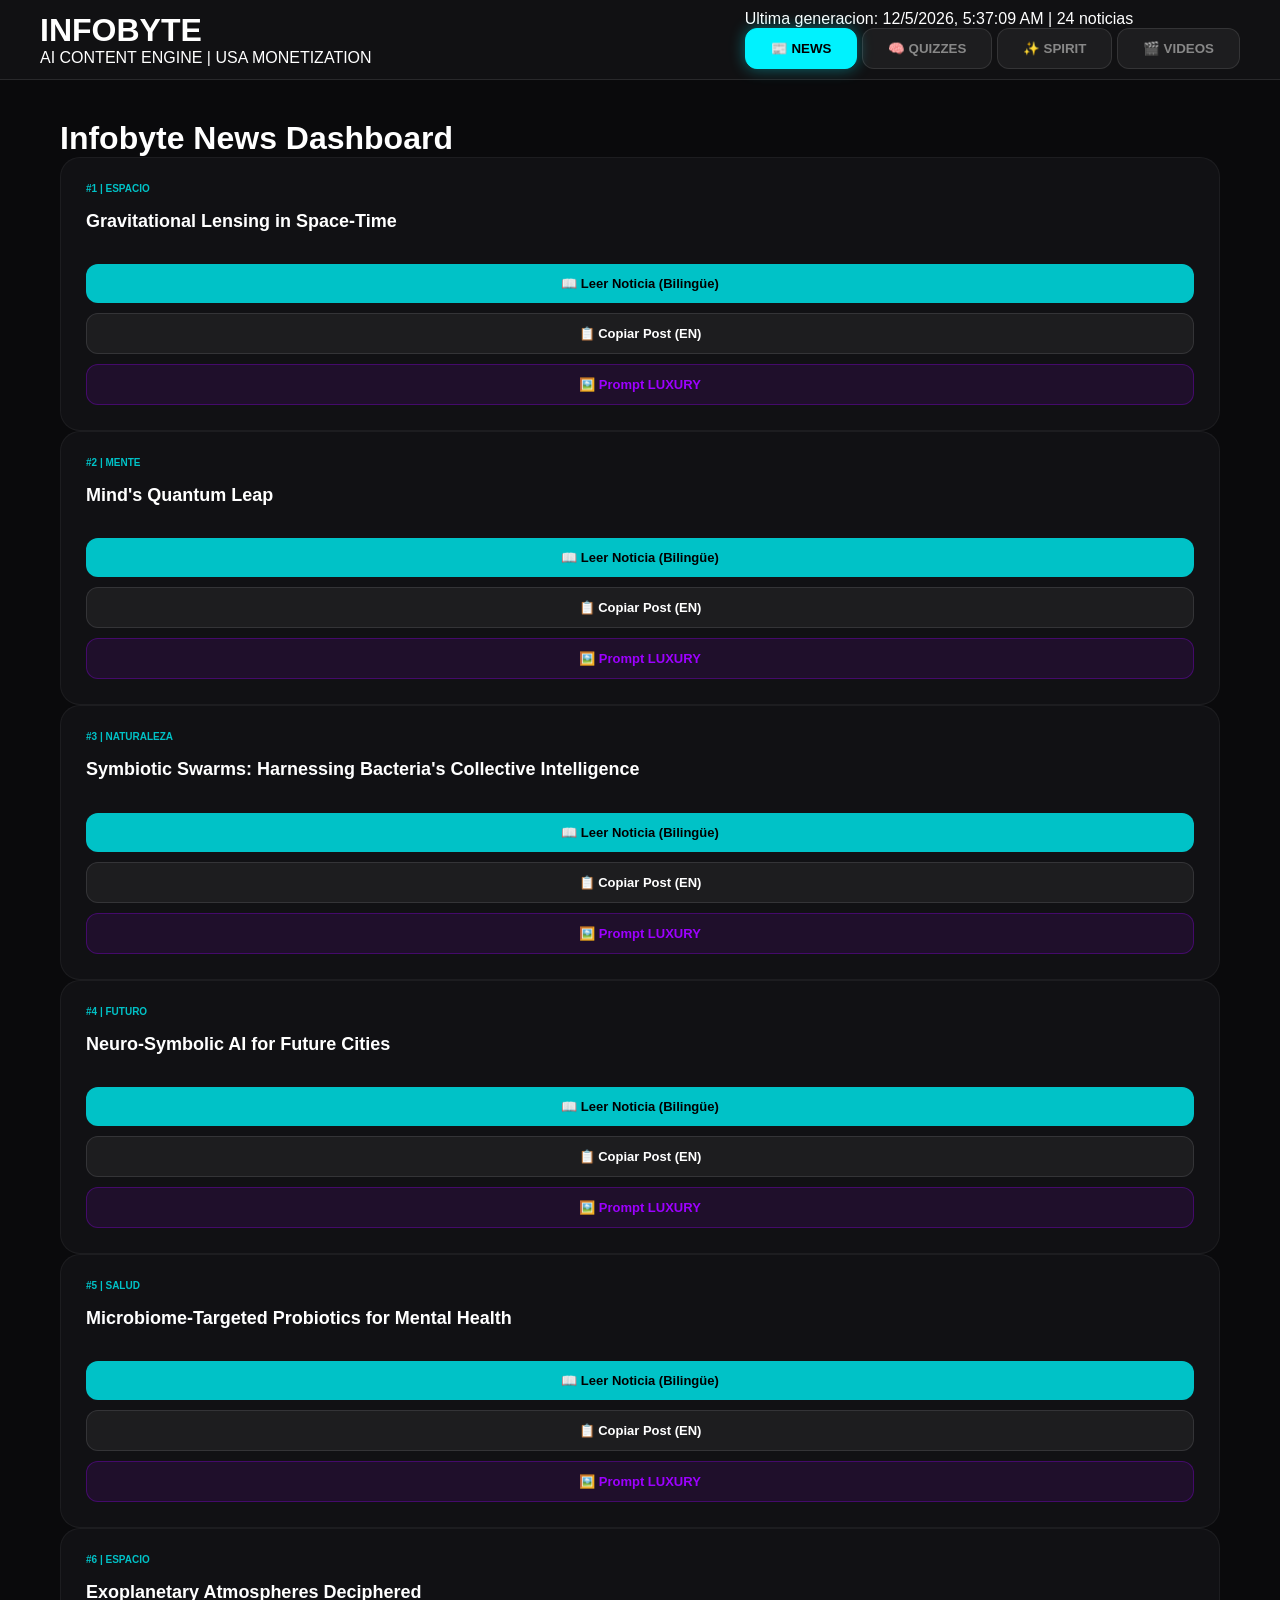
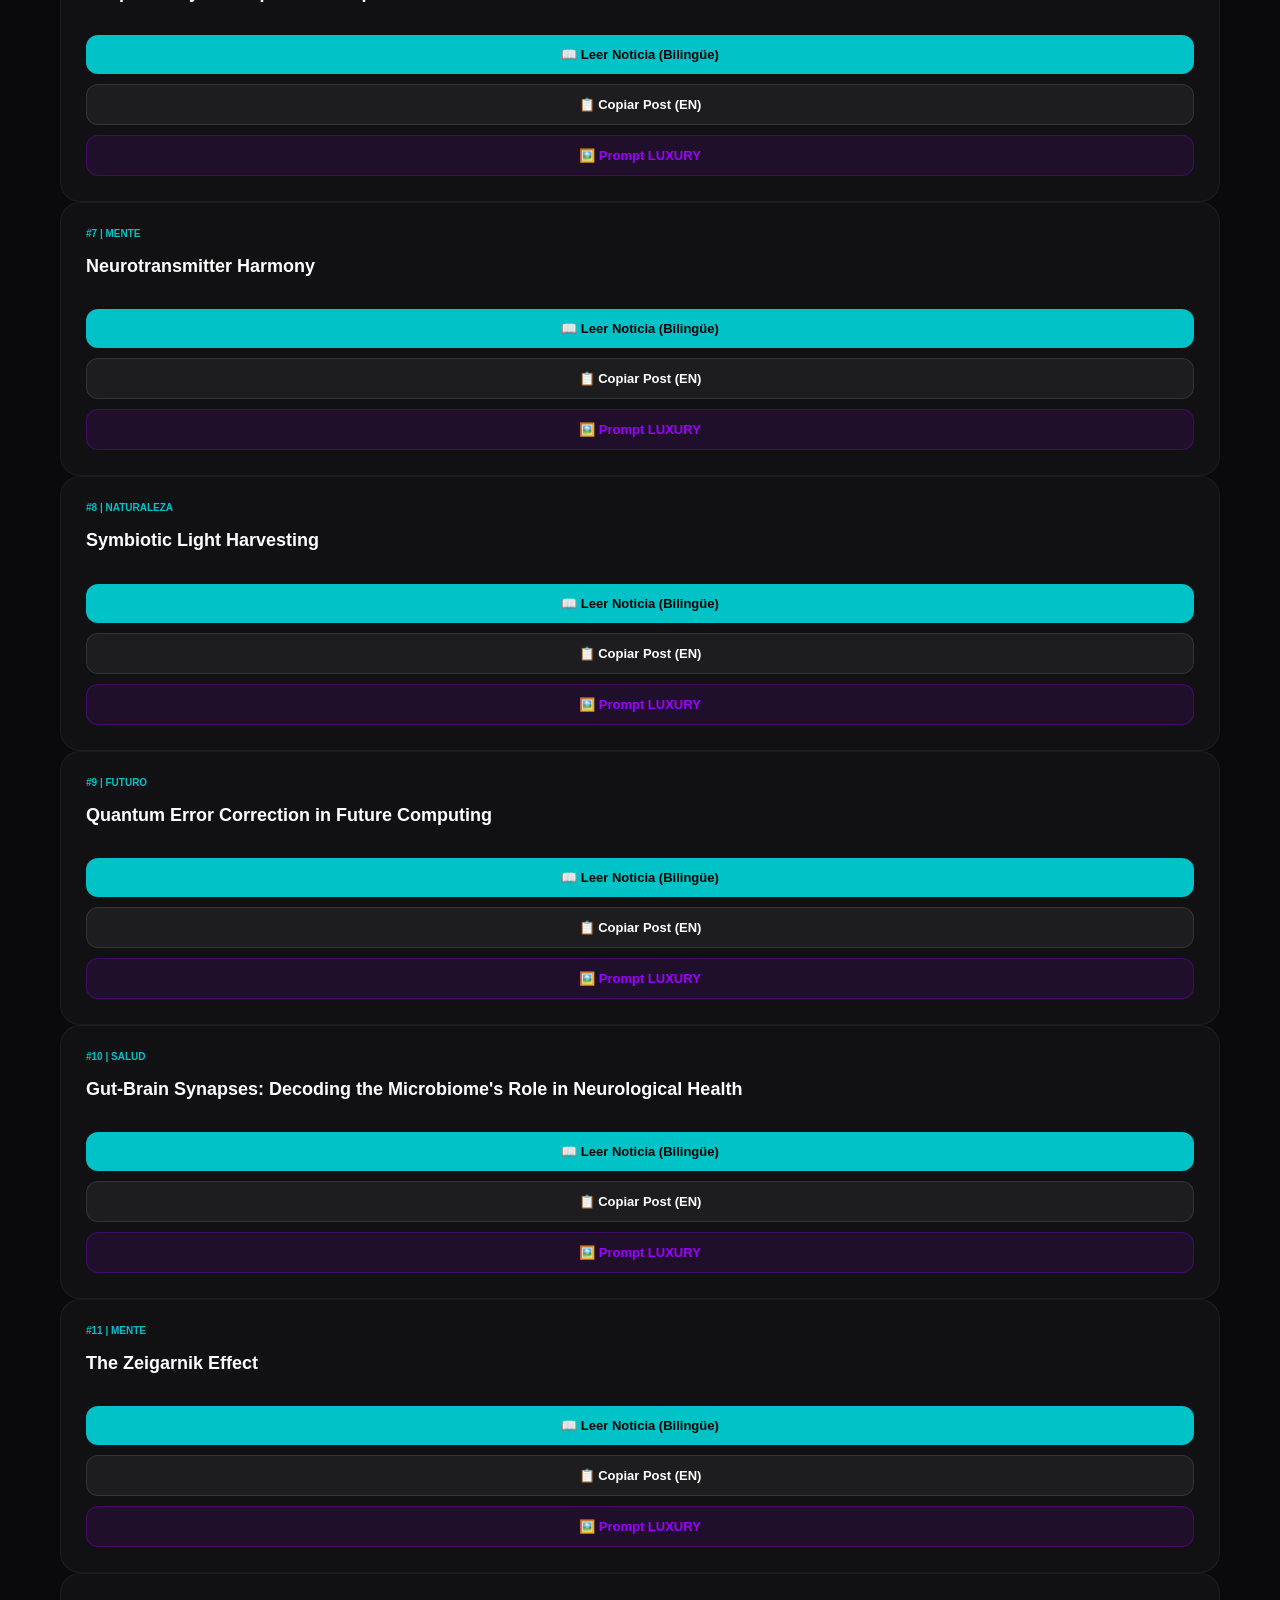
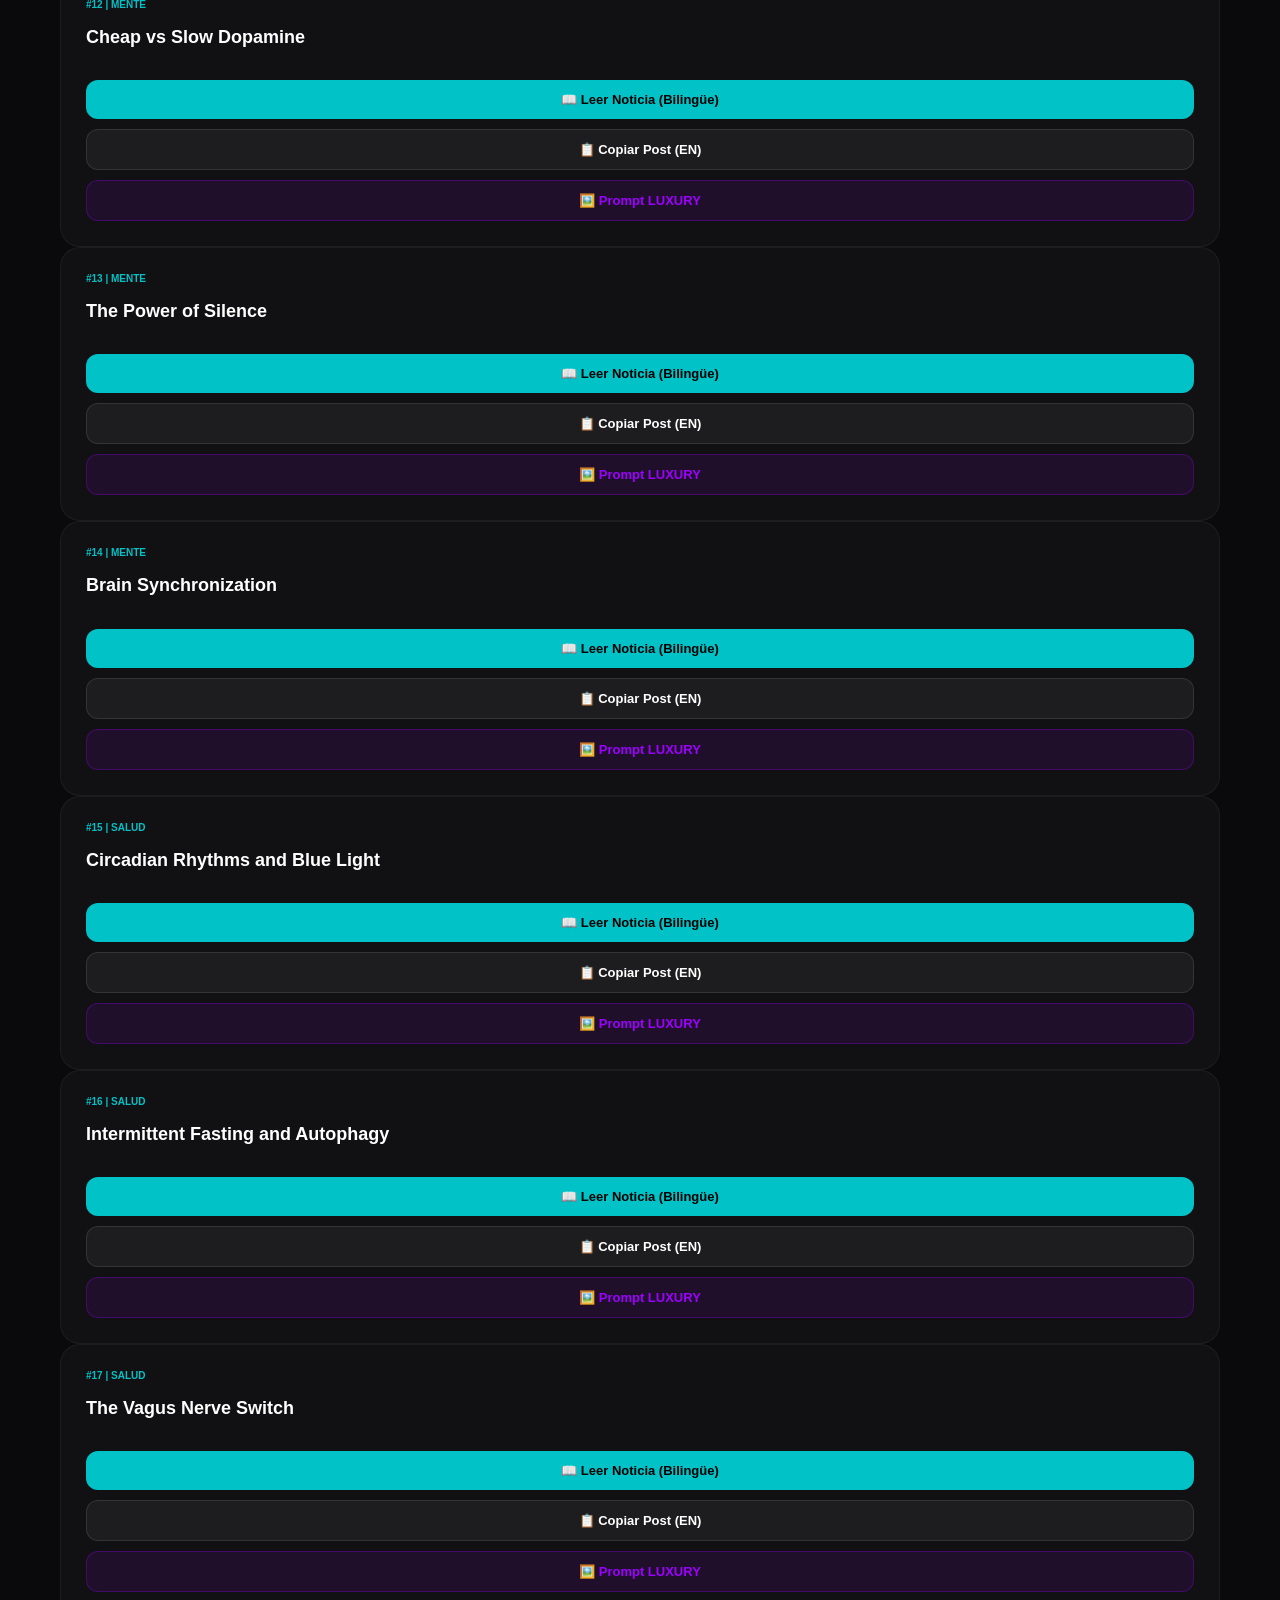
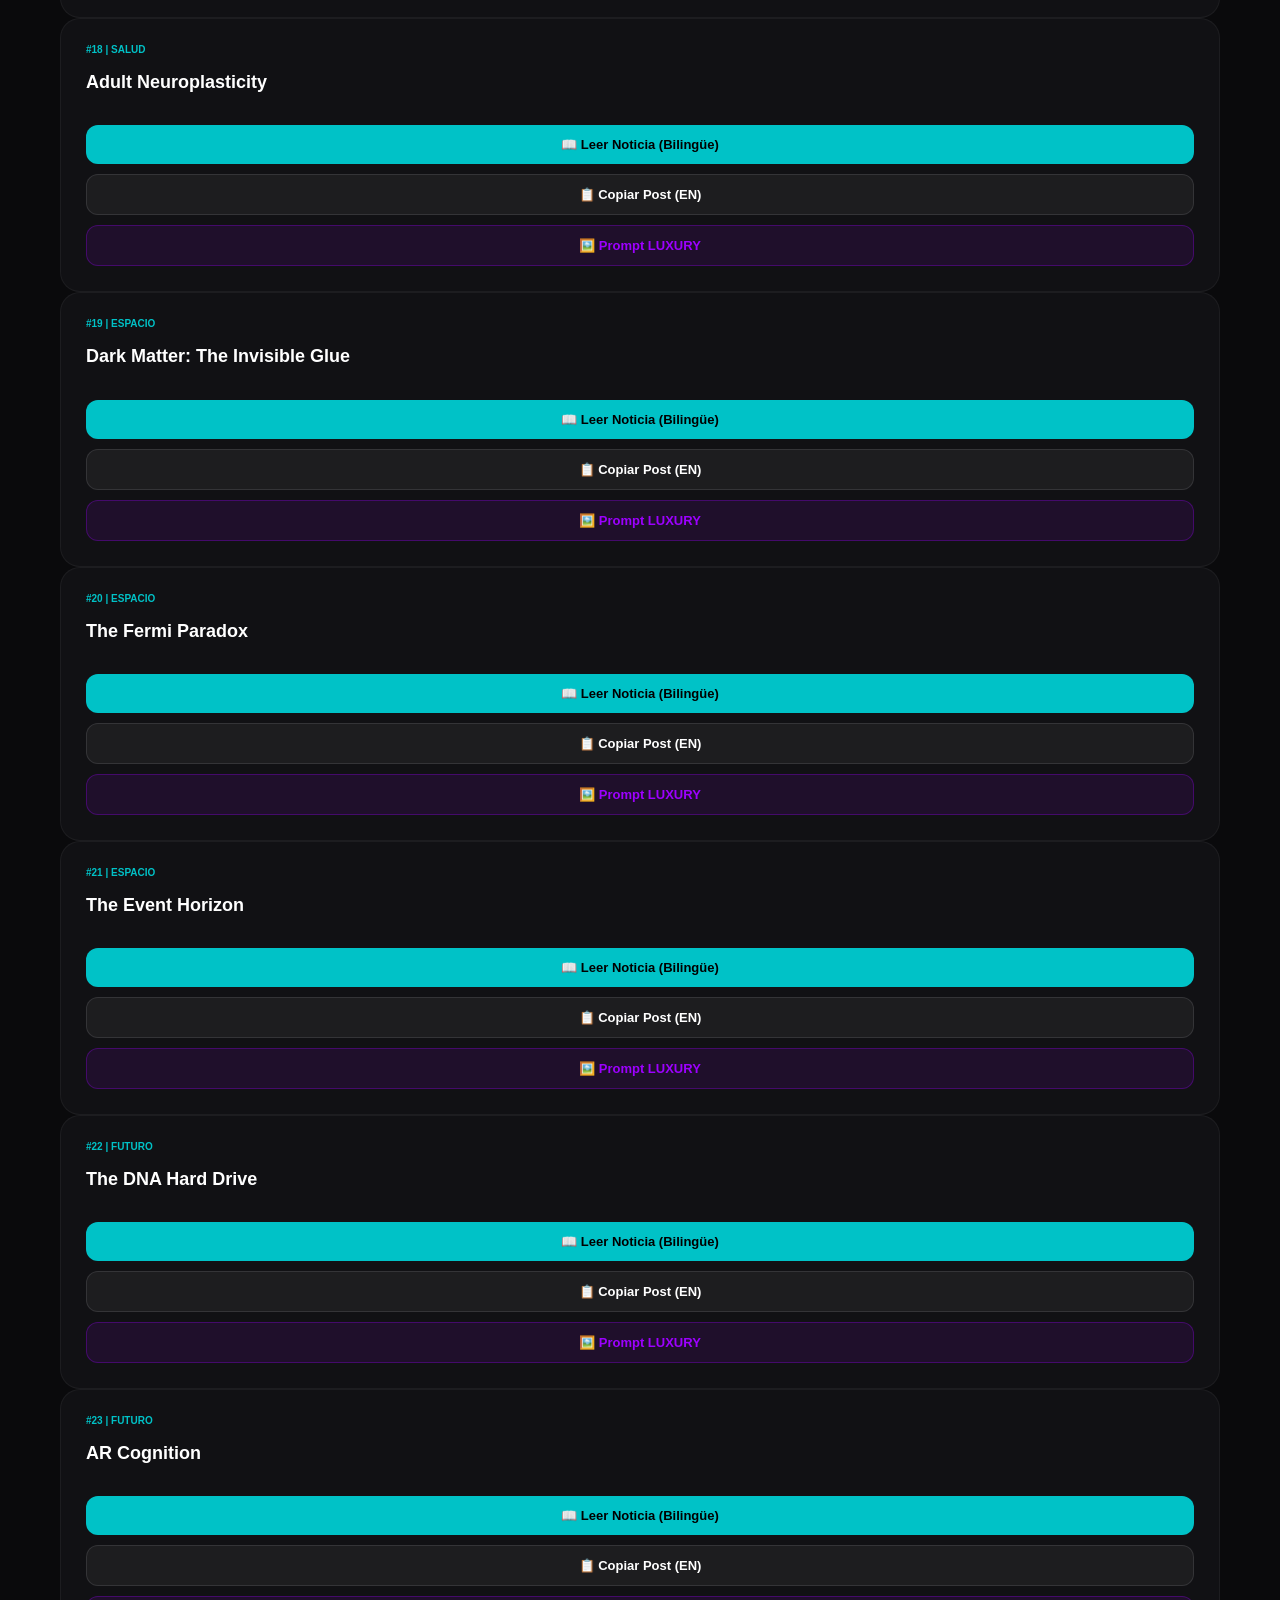
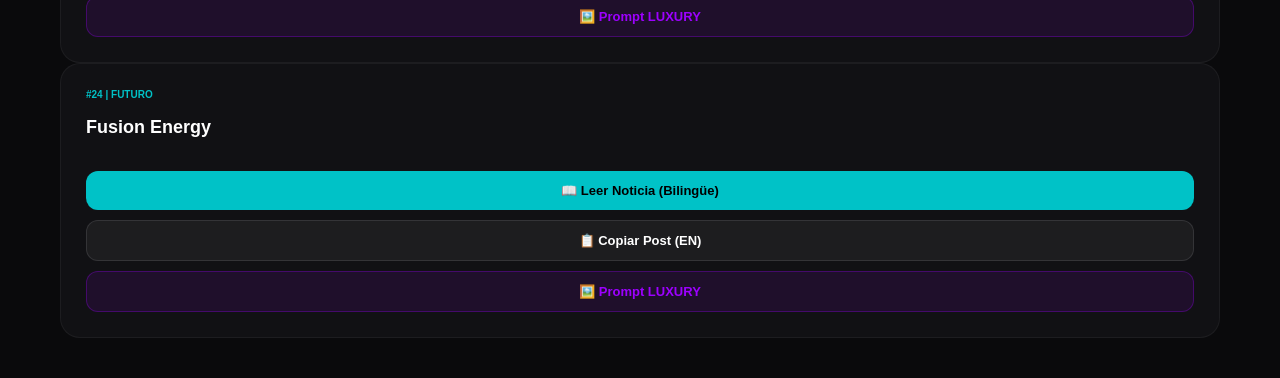
<file: index.html>
<!DOCTYPE html>
<html lang="es">
<head>
    <meta charset="UTF-8">
    <meta name="viewport" content="width=device-width, initial-scale=1.0">
    <title>INFOBYTE - Master Editorial Hub</title>
    <link rel="stylesheet" href="style.css">
    <link href="https://fonts.googleapis.com/css2?family=Orbitron:wght@400;700&family=Roboto:wght@300;400;700&display=swap" rel="stylesheet">
</head>
<body>

    <header class="main-header">
        <div class="logo-area">
            <h1 class="glitch" data-text="INFOBYTE">INFOBYTE</h1>
            <p class="subtitle">AI CONTENT ENGINE | USA MONETIZATION</p>
        </div>
        <div class="status-bar">
            <span id="timestamp">🕒 Cargando...</span>
            <div class="header-buttons">
                <button id="tabNews" class="tab-btn active" onclick="switchTab('news')">📰 NEWS</button>
                <button id="tabQuizzes" class="tab-btn" onclick="switchTab('quizzes')">🧠 QUIZZES</button>
                <button id="tabPhrases" class="tab-btn" onclick="switchTab('phrases')">✨ SPIRIT</button>
                <button id="tabVideos" class="tab-btn" onclick="switchTab('videos')">🎬 VIDEOS</button>
            </div>
        </div>
    </header>

    <main class="container">
        <h2 class="section-title">Infobyte News Dashboard</h2>
        <div id="newsGrid" class="news-grid">
            <!-- Cargado dinámicamente -->
        </div>
    </main>

    <!-- Modal para lectura profunda -->
    <div id="modalOverlay" class="modal-overlay" onclick="closeModal()">
        <div class="modal-content" onclick="event.stopPropagation()">
            <div class="modal-header">
                <span id="modalCategory" class="category-tag">Category</span>
                <button class="close-btn" onclick="closeModal()">&times;</button>
            </div>
            <h2 id="modalTitle">Título de la Noticia</h2>
            <div id="modalBody" class="modal-body">
                <!-- Contenido -->
            </div>
        </div>
    </div>

    <!-- Notificaciones Toast -->
    <div id="toast" class="toast">Mensaje de sistema</div>

    <script src="script.js"></script>
</body>
</html>
</file>
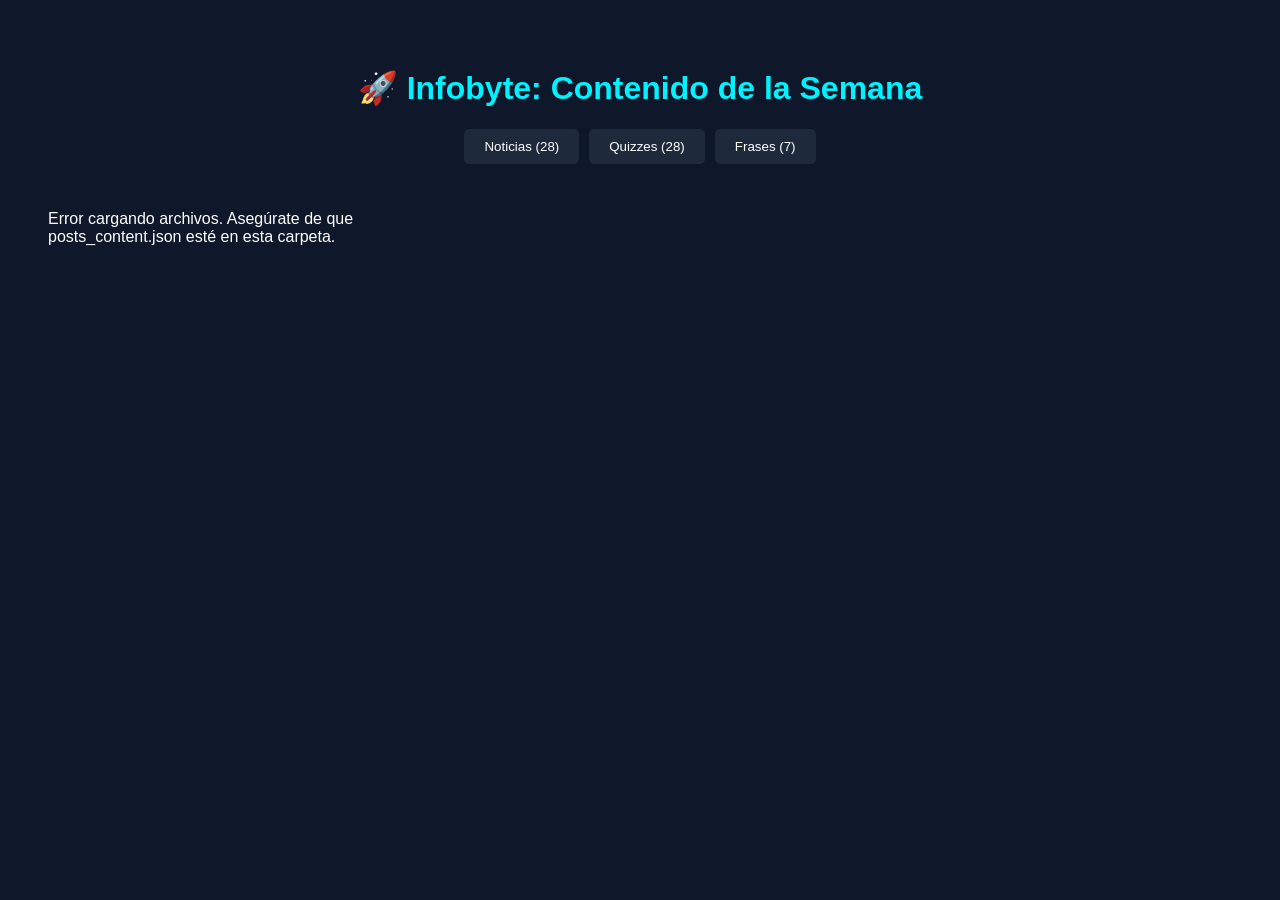
<file: VISTA_PREVIA_LOCAL.html>
<!DOCTYPE html>
<html lang="es">
<head>
    <meta charset="UTF-8">
    <title>Infobyte - Vista Previa Local</title>
    <style>
        body { font-family: 'Segoe UI', Tahoma, Geneva, Verdana, sans-serif; background: #0f172a; color: white; padding: 40px; }
        .container { max-width: 1200px; margin: auto; }
        h1 { color: #00f2fe; text-align: center; }
        .tabs { display: flex; gap: 10px; margin-bottom: 30px; justify-content: center; }
        .tab-btn { padding: 10px 20px; background: #1e293b; border: none; color: white; cursor: pointer; border-radius: 5px; }
        .tab-btn.active { background: #00f2fe; color: #0f172a; font-weight: bold; }
        .grid { display: grid; grid-template-columns: repeat(auto-fill, minmax(300px, 1fr)); gap: 20px; }
        .card { background: #1e293b; border-radius: 10px; padding: 20px; border-left: 5px solid #00f2fe; }
        .card h3 { margin-top: 0; color: #00f2fe; }
        .card p { font-size: 0.9em; color: #cbd5e1; line-height: 1.5; }
        .btn-copy { background: #334155; border: none; color: white; padding: 8px; width: 100%; margin-top: 10px; cursor: pointer; border-radius: 4px; }
        .btn-copy:hover { background: #475569; }
    </style>
</head>
<body>
    <div class="container">
        <h1>🚀 Infobyte: Contenido de la Semana</h1>
        <div class="tabs">
            <button class="tab-btn active" onclick="show('news')">Noticias (28)</button>
            <button class="tab-btn" onclick="show('quizzes')">Quizzes (28)</button>
            <button class="tab-btn" onclick="show('spirit')">Frases (7)</button>
        </div>
        <div id="content" class="grid"></div>
    </div>

    <script>
        let news = [];
        let quizzes = [];
        let phrases = [];

        async function load() {
            try {
                const r1 = await fetch('posts_content.json');
                const j1 = await r1.json();
                news = j1.posts || [];
                
                const r2 = await fetch('quizzes_content.json');
                const j2 = await r2.json();
                quizzes = j2.quizzes || [];

                const r3 = await fetch('frases_content.json');
                const j3 = await r3.json();
                phrases = j3.phrases || [];

                show('news');
            } catch(e) {
                document.getElementById('content').innerHTML = "<p>Error cargando archivos. Asegúrate de que posts_content.json esté en esta carpeta.</p>";
            }
        }

        function show(type) {
            const container = document.getElementById('content');
            container.innerHTML = '';
            
            document.querySelectorAll('.tab-btn').forEach(b => b.classList.remove('active'));
            event.target.classList.add('active');

            let data = [];
            if(type==='news') data = news;
            if(type==='quizzes') data = quizzes;
            if(type==='spirit') data = phrases;

            data.forEach((item, i) => {
                const div = document.createElement('div');
                div.className = 'card';
                const title = item.title || item.headline || "Contenido #" + (i+1);
                const body = item.postEN || (item.postEN ? item.postEN.body : "Sin texto");
                
                div.innerHTML = `
                    <h3>${title}</h3>
                    <p>${body.substring(0, 200)}...</p>
                    <button class="btn-copy" onclick="copyText('${i}', '${type}')">📋 Copiar Post Completo</button>
                `;
                container.appendChild(div);
            });
        }

        function copyText(idx, type) {
            let data = type==='news' ? news : (type==='quizzes' ? quizzes : phrases);
            let item = data[idx];
            let text = item.postEN;
            if(typeof text === 'object') text = text.post_title + "\n\n" + text.post_body;
            navigator.clipboard.writeText(text);
            alert("¡Copiado!");
        }

        load();
    </script>
</body>
</html>
</file>
<file: style.css>
/* facebook_post_assistant/style.css - Premium Modal Update */
:root {
    --bg-dark: #0a0a0c;
    --card-bg: #111114;
    --accent: #00c2c7;
    --accent-glow: rgba(0, 194, 199, 0.4);
    --text-main: #ffffff;
    --text-dim: #88888b;
}

* { margin:0; padding:0; box-sizing:border-box; }
body { background: var(--bg-dark); font-family: 'Outfit', sans-serif; color: var(--text-main); overflow-x: hidden; }

header { height: 80px; background: rgba(18, 18, 21, 0.95); backdrop-filter: blur(10px); border-bottom: 1px solid rgba(255,255,255,0.1); display: flex; justify-content: space-between; align-items: center; padding: 0 40px; position: sticky; top: 0; z-index: 1000; }
.logo { font-size: 20px; font-weight: 900; letter-spacing: 2px; color: var(--accent); }
.status-badge { background: rgba(0, 255, 0, 0.1); color: #00ff00; padding: 5px 15px; border-radius: 20px; font-size: 11px; text-transform: uppercase; letter-spacing: 1px; }

main { max-width: 1200px; margin: 40px auto; padding: 0 20px; }
.section-header { margin-bottom: 30px; }
.section-title { font-size: 32px; font-weight: 800; }
.grid { display: grid; grid-template-columns: repeat(auto-fill, minmax(350px, 1fr)); gap: 25px; }

.news-card { background: var(--card-bg); border-radius: 20px; border: 1px solid rgba(255,255,255,0.05); padding: 25px; transition: 0.3s; display: flex; flex-direction: column; }
.news-card:hover { border-color: var(--accent); transform: translateY(-5px); }
.category-tag { font-size: 10px; font-weight: 800; color: var(--accent); text-transform: uppercase; margin-bottom: 15px; }
.card-title { font-size: 18px; margin-bottom: 20px; line-height: 1.4; }
.card-img-container { width: 100%; height: 200px; overflow: hidden; border-radius: 12px; margin-bottom: 15px; background: #000; }
.card-img { width: 100%; height: 100%; object-fit: cover; transition: transform 0.5s ease; }
.news-card:hover .card-img { transform: scale(1.1); }

.btn-group { display: flex; flex-direction: column; gap: 10px; margin-top: auto; }
.btn { width: 100%; padding: 12px; border-radius: 12px; border: none; cursor: pointer; font-weight: 700; font-family: inherit; font-size: 13px; transition: 0.2s; display: flex; align-items: center; justify-content: center; gap: 10px; }

.btn-read { background: var(--accent); color: #000; }
.btn-copy-en { background: rgba(255,255,255,0.05); color: #fff; border: 1px solid rgba(255,255,255,0.1); }
.btn-prompt { background: rgba(157, 0, 255, 0.1); color: #9d00ff; border: 1px solid rgba(157, 0, 255, 0.3); }

/* --- MODAL (OVERLAY DE LECTURA) --- */
.modal-overlay {
    position: fixed; top: 0; left: 0; width: 100%; height: 100%;
    background: rgba(0,0,0,0.85); backdrop-filter: blur(10px);
    display: none; justify-content: center; align-items: center;
    z-index: 2000; padding: 20px;
}
.modal-overlay.active { display: flex; animation: fadeIn 0.3s ease; }

@keyframes fadeIn { from { opacity: 0; } to { opacity: 1; } }

.modal-content {
    background: #18181b; width: 100%; max-width: 600px;
    max-height: 90vh; border-radius: 24px;
    border: 1px solid var(--accent); padding: 40px;
    overflow-y: auto; position: relative;
    box-shadow: 0 0 50px rgba(0, 194, 199, 0.2);
}

.modal-title { font-size: 24px; font-weight: 900; margin-bottom: 20px; color: var(--accent); }
.modal-body { font-size: 16px; line-height: 1.8; color: #ccc; white-space: pre-wrap; margin-bottom: 30px; }
.close-modal { position: absolute; top: 20px; right: 20px; background: none; border: none; font-size: 24px; color: var(--text-dim); cursor: pointer; }

/* Toast */
.toast {
    position: fixed;
    bottom: 30px;
    left: 50%;
    transform: translate(-50%, 100px);
    background: var(--accent);
    color: #000;
    padding: 12px 25px;
    border-radius: 30px;
    font-weight: 700;
    font-size: 14px;
    z-index: 9999;
    opacity: 0;
    transition: all 0.3s ease;
    pointer-events: none;
}
.toast.active {
    transform: translate(-50%, 0);
    opacity: 1;
}

/* TABS STYLING */
.tabs {
    display: flex;
    gap: 15px;
    margin-bottom: 30px;
}

.tab-btn {
    background: rgba(255, 255, 255, 0.05);
    border: 1px solid rgba(255, 255, 255, 0.1);
    color: #888;
    padding: 12px 25px;
    border-radius: 12px;
    cursor: pointer;
    font-weight: 700;
    transition: all 0.3s ease;
    font-family: 'Outfit', sans-serif;
}

.tab-btn:hover {
    background: rgba(255, 255, 255, 0.1);
}

.tab-btn.active {
    background: #00f2fe;
    color: #000;
    box-shadow: 0 0 15px rgba(0, 242, 254, 0.4);
    border-color: #00f2fe;
}
</file>
